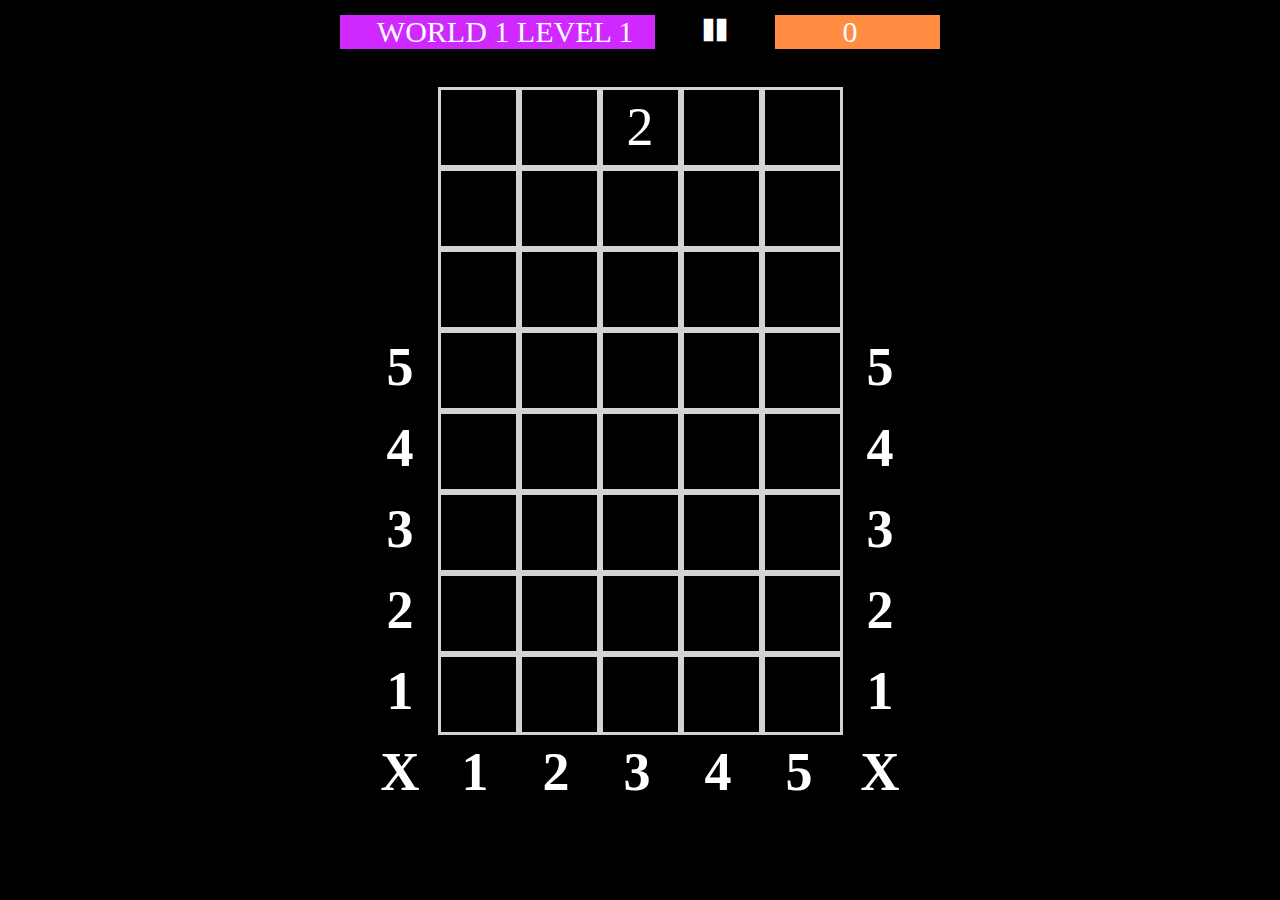
<file: www/index.html>
<!DOCTYPE html>
<html>
<head>
    <meta charset="utf-8">
    <meta name="viewport" content="user-scalable=no, width=device-width, initial-scale=1, maximum-scale=1">
    <title>Spider Math</title>
    <link rel="shortcut icon" href="favicon.ico">
    <link rel="stylesheet" href="Styles/css/Loading.css">
</head>
<body data-bind="globalInput: $root">

    <div id="loadingScreen" class="loadingScreen">
        <div class="appIcon">
            <img src="Assets/images/SpiderMath_240.png" />
        </div>
        <img src="Assets/images/mainLoader.gif" />
        <div>Loading...</div>
        <div id="loadingProgress"></div>
    </div>

    <div id="home" style="display: none">

        <!-- ko if: !shouldDisplayGame() -->
        <div class="main main-header">
            <h1>Spider Math</h1>
        </div>
        <!-- /ko -->

        <!-- <div class="debug debug-outline">
            <div class="debug debug-outline-outer">
                <div class="debug debug-outline-inner">
                    &nbsp;
                </div>
            </div>
        </div>-->

        <div id="content" class="main main-content">

            <!--MainContent-->
            <div id="adContainer"></div>

            <!-- Game Menu -->
            <!-- ko if: shouldDisplayGameMenu -->
            <div class="screen screen-gameMenu">

                <!-- ko if (menu().shouldDisplayUsers) -->
                <div class="menu menu-users">
                    <div class="info info-gameMenu" data-bind="fastclick: changeWorld">
                        <div class="commands commands-gameMenu">
                            <span class="icon icon-arrow-right"></span>
                        </div>
                        <span class="info info-user"><span data-bind="text: menu().currentUser"></span></span>
                    </div>
                    <div class="list list-users">
                        <ul data-bind="foreach: menu().users">
                            <li>
                                <div class="listItemContent listItemContent-user">
                                    <div class="user user-name" data-bind="fastclick: $root.menuChooseUser, visible: (!isEditing() && !isAddUser())">
                                        <span data-bind="text: user"></span>
                                        <div class="command command-edit">
                                            <span class="icon iconMedium iconNoBorder icon-pencil" data-bind="fastclick: $root.menuEditUser"></span>
                                        </div>
                                    </div>
                                    <div class="user user-edit" data-bind="visible: isEditing()">
                                        <input data-bind="value: user, event: {change:$root.menuEditUser_Change}" />
                                        <div class="command command-enter">
                                            <span class="icon icon-check" data-bind="fastclick: $root.menuEditUser_Change"></span>
                                        </div>
                                    </div>
                                    <div class="user user-addUser" data-bind="fastclick: $root.menuAddUser, visible: (isAddUser() && !isEditing())">
                                        <span>Add User</span>
                                    </div>
                                </div>
                            </li>

                        </ul>
                    </div>
                </div>
                <!-- /ko -->

                <!-- ko if (menu().shouldDisplayWorlds) -->
                <div class="menu menu-worlds">
                    <div class="info info-gameMenu" data-bind="fastclick: changeUser">
                        <div class="commands commands-gameMenu">
                            <span class="icon icon-arrow-left"></span>
                        </div>
                        <span class="info info-user" data-bind="text: menu().currentUser"></span>
                    </div>
                    <div class="list list-worlds">
                        <ul data-bind="foreach: menu().worlds">
                            <li class="listItem listItem-world" data-bind="fastclick: $root.menuChooseWorld, css: {listItemLock: isLocked()}">
                                <div class="listItemContent listItemContent-world">
                                    <div class="info info-worldNumber">
                                        <span data-bind="text: worldNumber"></span>
                                    </div>
                                    <div class="info info-stars">
                                        <span class="icon icon-star-whole"></span>
                                        <span data-bind="text: stars"></span><span>/</span><span data-bind="text: maxStars"></span>
                                    </div>
                                </div>
                            </li>
                        </ul>
                    </div>
                </div>
                <!-- /ko -->

                <!-- ko if (menu().shouldDisplayLevels) -->
                <div class="menu menu-levels">
                    <div class="info info-gameMenu" data-bind="fastclick: changeWorld">
                        <div class="commands commands-gameMenu">
                            <span class="icon icon-arrow-left"></span>
                        </div>
                        <span class="info info-world" data-bind="text: menu().currentWorld().worldNumber"></span>
                    </div>
                    <div class="list list-levels">
                        <ul data-bind="foreach: menu().currentWorld().levels">
                            <li class="listItem listItem-level" data-bind="fastclick: $root.menuChooseLevel, css: {listItemLock: isLocked()}">
                                <div class="listItemContent listItemContent-level">
                                    <div class="info info-levelNumber">
                                        <span data-bind="text: levelNumber"></span>
                                    </div>
                                    <div class="info info-stars">
                                        <span class="icon icon-star" data-bind="css: starsClass"></span>
                                    </div>
                                </div>
                            </li>
                        </ul>
                    </div>
                </div>
                <!-- /ko -->

            </div>
            <!-- /ko -->

            <!-- Game Over -->
            <!-- ko if: shouldDisplayGameOver -->

            <!-- ko if: shouldDisplayGameOver_ad -->
            <div class="screen screen-ad">
                <div class="appIcon">
                    <img src="Assets/images/SpiderMath_240.png" />
                </div>
                <!--<img src="Assets/images/mainLoader.gif" />-->
            </div>
            <!-- /ko -->

            <!-- ko if: shouldDisplayGameOver_normal -->
            <div class="screen screen-gameOver">

                <div class="info info-gameOver">
                    <div class="info info-gameOverMessage">
                        <span class="info-gameOverMessage-bad" data-bind="visible: !gameOverHasWon()">Defeated!</span>
                        <span class="info-gameOverMessage-good" data-bind="visible: gameOverHasWon()">Success!</span>
                    </div>
                    <div class="info info-stage">
                        <span class="stage stage-world"><span data-bind="text: world"></span></span>
                        <span class="stage stage-level"><span data-bind="text: level"></span></span>
                    </div>

                    <div class="info info-stars">
                        <span class="icon icon-star" data-bind="css: gameOverStarsClass"></span>
                    </div>

                    <div class="info info-score">
                        <span class="score score-scoreText">
                            <span id="Span1" data-bind="text: score"></span>
                        </span>
                    </div>

                </div>

                <div class="commands commands-gameOver">
                    <span class="icon icon-loop" data-bind="fastclick: handleLevelReplay"></span>
                    <span class="icon icon-list" data-bind="fastclick: handleLevelMenu"></span>
                    <span class="icon icon-arrow-right" data-bind="fastclick: handleLevelNext, visible:gameOverHasWon()"></span>
                </div>
            </div>
            <!-- /ko -->
            <!-- /ko -->

            <!-- Game -->
            <!-- ko if: shouldDisplayGame -->
            <div>

                <div class="screen screen-game">
                    <div class="info info-game">
                        <div class="commands commands-pauseButton">
                            <span class="icon icon-pause"></span>
                        </div>

                        <div class="info info-stage">
                            <span class="stage stage-world"><span data-bind="text: world"></span></span>
                            <span class="stage stage-level"><span data-bind="text: level"></span></span>
                        </div>

                        <div class="info info-score">
                            <span class="score score-scoreText">
                                <span id="score" data-bind="text: score"></span>
                            </span>
                        </div>
                    </div>


                    <div class="game game-numTable">
                        <div class="game-numTable-outer">
                            <div class="game-numTable-inner">
                                <table class="numTable" data-bind="foreach: board().rows">
                                    <tr class="numTableRow" data-bind="foreach: cells">
                                        <!-- ko if (isHeading) -->
                                        <td class="numTableCell numTableCell-heading" data-bind="css: cellClassName">
                                            <div class="numSquare numSquare-heading">
                                                <span data-bind="text: text, css: cellClassName"></span>
                                            </div>
                                        </td>
                                        <!-- /ko -->
                                        <!-- ko if (!isHeading) -->
                                        <td class="numTableCell numTableCell-value" data-bind="css: cellClassName">
                                            <div class="numSquare numSquare-value" data-bind="attr: {id: id}">
                                                <span data-bind="text:text, css: cellClassName, visible: !($root.isPaused())"></span>
                                            </div>
                                        </td>
                                        <!-- /ko -->
                                    </tr>
                                </table>
                            </div>
                        </div>
                    </div>

                    <div id="scoreChange" class="game game-scoreChange" data-bind="animScoreChange: scoreChange">
                        <span data-bind="text: scoreChange, css: scoreChangeClassName"></span>
                    </div>

                </div>

                <div class="screen screen-pause" data-bind="visible: isPaused">
                    <span class="info info-pause"></span>
                    <div class="commands commands-pause">
                        <span class="icon icon-play" data-bind="fastclick: handleLevelResume"></span>
                        <span class="icon icon-loop" data-bind="fastclick: handleLevelReplay"></span>
                        <span class="icon icon-list" data-bind="fastclick: handleLevelMenu"></span>
                    </div>
                </div>

            </div>
            <!-- /ko -->

            <div id="log" style="white-space: pre; text-transform: none">
            </div>
        </div>

        <!-- ko if: !shouldDisplayGame() -->
        <div class="main main-footer">
            <h4>&copy; Told - Rick & Matthew Love - 2014</h4>
        </div>
        <!-- /ko -->
    </div>

    <div id="test" style="display: none">
        <div>
            <h1>Greek Bible - Testing</h1>
        </div>
        <div>
            <div id="qunit">Please refresh to load the testing system.</div>
        </div>
        <div>
            <h4>&copy; Told - Rick & Matthew Love - 2014</h4>
        </div>
    </div>

    <script src="Scripts/ts/System/AppLoader.js"></script>

    <script type='text/javascript'>
        (function () {
            var pRemaining = 1.0;
            var pTrue = 0;

            var onProgress = function (p) {
                var divProgress = document.getElementById("loadingProgress");

                pTrue = p;
                var pAdjust = (p * pRemaining) + (1.0 - pRemaining);

                divProgress.textContent = (pAdjust * 100).toFixed(0) + "%";
            }

            // Auto progress
            var doAutoProgress = function () {
                if (pTrue < 1.0) {
                    pRemaining *= 0.99;
                    onProgress(pTrue);
                    setTimeout(doAutoProgress, 1000);
                }
            };

            doAutoProgress();

            // TESTING
            //return;

            // Loader
            Told.AppLoader.loadRequirements_Main(function () {
                // Ad Manager
                var minAds = 30;
                Told.Ads.init(minAds);

                // Auto Resize
                var w = 404;
                var h = 604;
                var fSize = 20;

                Told.AutoResize.Resizer.adjustScale(w, h, fSize);
                //$(window).resize(function () {
                //    Told.AutoResize.Resizer.adjustScale(w, h, fSize);
                //});
                window.onresize = function () {
                    Told.AutoResize.Resizer.adjustScale(w, h, fSize);
                };

                // Load View Model
                var viewModel = new Told.TableMath.UI.MainViewModel();
                ko.applyBindings(viewModel);

                window.mainViewModel = viewModel;

                // Remove loading screen
                document.getElementById("home").style.display = null;
                document.getElementById("loadingScreen").style.display = "none";

            }, onProgress);
        }());
    </script>

    <!-- Testing -->

    <script type='text/javascript'>

        if (location.href.indexOf("test") > 0) {
            Told.AppLoader.loadRequirements_Testing(function () {

                console.log("Loaded Test Framework");

                QUnit.config.autostart = false;
                QUnit.config.testTimeout = 5000;

                QUnit.load();

                QUnit.module("UnitTests");

                // Load Unit Tests first
                Told.AppLoader.loadRequirements_UnitTests(function () {

                    console.log("Loaded Unit Tests");

                    $(document).ready(function () {
                        //QUnit.load();
                        QUnit.start();
                    });
                });
            });
        }
    </script>

    <!-- Google Analytics -->
<!--    <script>
        (function (i, s, o, g, r, a, m) {
            i['GoogleAnalyticsObject'] = r; i[r] = i[r] || function () {
                (i[r].q = i[r].q || []).push(arguments)
            }, i[r].l = 1 * new Date(); a = s.createElement(o),
            m = s.getElementsByTagName(o)[0]; a.async = 1; a.src = g; m.parentNode.insertBefore(a, m)
        })(window, document, 'script', '//www.google-analytics.com/analytics.js', 'ga');

        ga('create', 'UA-51336565-2', { 'cookieDomain': 'none' });
        ga('send', 'pageview');
    </script>-->

    <!-- MoPub Web Ads -->
    <!--    <script type="text/javascript">
    mopub_ad_unit = "8ceb124bcbc64ca49f6852b451352445";
    mopub_ad_width = 320; // optional
    mopub_ad_height = 480; // optional
    mopub_keywords = "math education gradeschool children"; // optional

    </script>
    <script src="http://ads.mopub.com/js/client/mopub.js"></script>-->

</body>
</html>
</file>
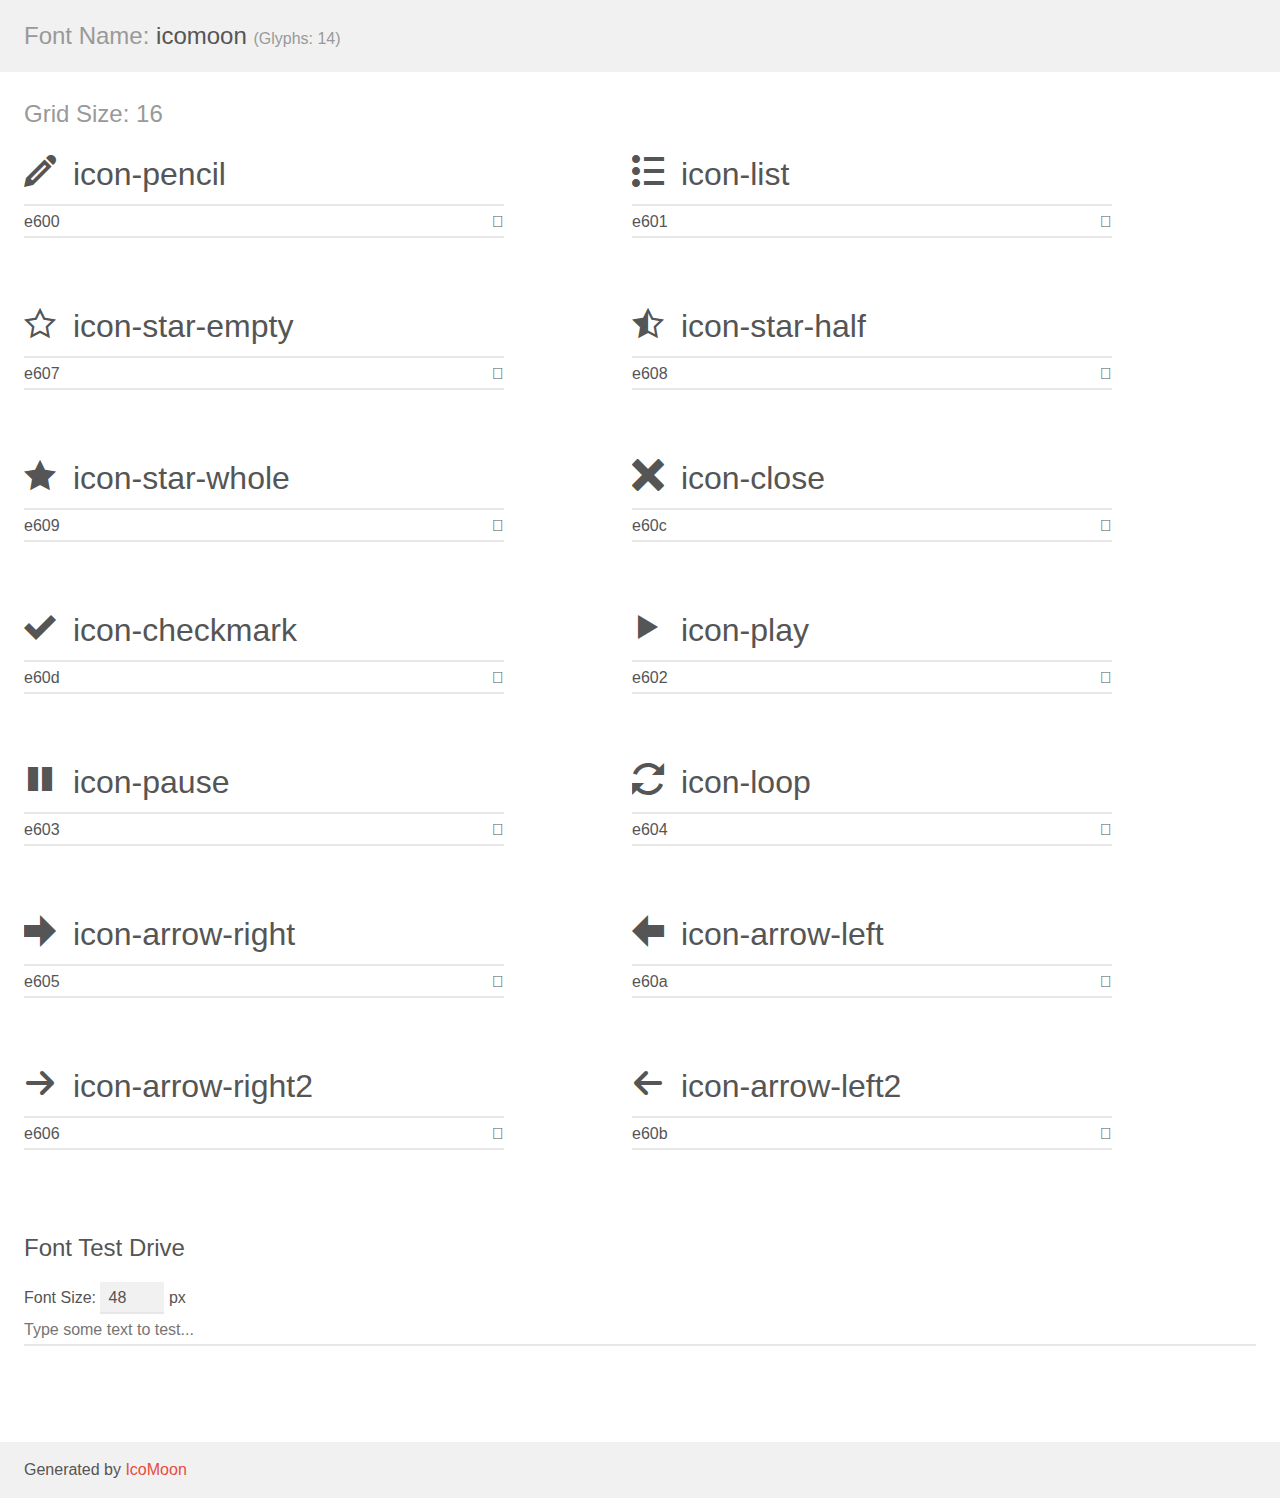
<file: Graphics/icons/demo.html>
<!doctype html>
<html>
<head>
	<meta charset="utf-8">
	<title>IcoMoon Demo</title>
	<meta name="description" content="An Icon Font Generated By IcoMoon.io">
	<meta name="viewport" content="width=device-width">
	<link rel="stylesheet" href="demo-files/demo.css">
	<link rel="stylesheet" href="style.css"></head>
<body>
	<div class="bgc1 clearfix">
		<h1 class="mhmm mvm"><span class="fgc1">Font Name:</span> icomoon <small class="fgc1">(Glyphs:&nbsp;14)</small></h1>
	</div>
	<div class="clearfix mhl ptl">
		<h1 class="mvm mtn bshadow fgc1">Grid Size: 16</h1>
		<div class="glyph fs1">
			<div class="clearfix bshadow0 pbs">
				<span class="icon-pencil"></span><span class="mls"> icon-pencil</span>
			</div>
			<fieldset class="fs0 size1of1 clearfix hidden-false">
				<input type="text" readonly value="e600" class="unit size1of2" />
				<input type="text" maxlength="1" readonly value="&#xe600;" class="unitRight size1of2 talign-right" />
			</fieldset>
			<div class="fs0 bshadow0 clearfix hidden-true">
				<span class="unit pvs fgc1">liga: </span>
				<input type="text" readonly value="" class="liga unitRight" />
			</div>
		</div>
		<div class="glyph fs1">
			<div class="clearfix bshadow0 pbs">
				<span class="icon-list"></span><span class="mls"> icon-list</span>
			</div>
			<fieldset class="fs0 size1of1 clearfix hidden-false">
				<input type="text" readonly value="e601" class="unit size1of2" />
				<input type="text" maxlength="1" readonly value="&#xe601;" class="unitRight size1of2 talign-right" />
			</fieldset>
			<div class="fs0 bshadow0 clearfix hidden-true">
				<span class="unit pvs fgc1">liga: </span>
				<input type="text" readonly value="" class="liga unitRight" />
			</div>
		</div>
		<div class="glyph fs1">
			<div class="clearfix bshadow0 pbs">
				<span class="icon-star-empty"></span><span class="mls"> icon-star-empty</span>
			</div>
			<fieldset class="fs0 size1of1 clearfix hidden-false">
				<input type="text" readonly value="e607" class="unit size1of2" />
				<input type="text" maxlength="1" readonly value="&#xe607;" class="unitRight size1of2 talign-right" />
			</fieldset>
			<div class="fs0 bshadow0 clearfix hidden-true">
				<span class="unit pvs fgc1">liga: </span>
				<input type="text" readonly value="" class="liga unitRight" />
			</div>
		</div>
		<div class="glyph fs1">
			<div class="clearfix bshadow0 pbs">
				<span class="icon-star-half"></span><span class="mls"> icon-star-half</span>
			</div>
			<fieldset class="fs0 size1of1 clearfix hidden-false">
				<input type="text" readonly value="e608" class="unit size1of2" />
				<input type="text" maxlength="1" readonly value="&#xe608;" class="unitRight size1of2 talign-right" />
			</fieldset>
			<div class="fs0 bshadow0 clearfix hidden-true">
				<span class="unit pvs fgc1">liga: </span>
				<input type="text" readonly value="" class="liga unitRight" />
			</div>
		</div>
		<div class="glyph fs1">
			<div class="clearfix bshadow0 pbs">
				<span class="icon-star-whole"></span><span class="mls"> icon-star-whole</span>
			</div>
			<fieldset class="fs0 size1of1 clearfix hidden-false">
				<input type="text" readonly value="e609" class="unit size1of2" />
				<input type="text" maxlength="1" readonly value="&#xe609;" class="unitRight size1of2 talign-right" />
			</fieldset>
			<div class="fs0 bshadow0 clearfix hidden-true">
				<span class="unit pvs fgc1">liga: </span>
				<input type="text" readonly value="" class="liga unitRight" />
			</div>
		</div>
		<div class="glyph fs1">
			<div class="clearfix bshadow0 pbs">
				<span class="icon-close"></span><span class="mls"> icon-close</span>
			</div>
			<fieldset class="fs0 size1of1 clearfix hidden-false">
				<input type="text" readonly value="e60c" class="unit size1of2" />
				<input type="text" maxlength="1" readonly value="&#xe60c;" class="unitRight size1of2 talign-right" />
			</fieldset>
			<div class="fs0 bshadow0 clearfix hidden-true">
				<span class="unit pvs fgc1">liga: </span>
				<input type="text" readonly value="" class="liga unitRight" />
			</div>
		</div>
		<div class="glyph fs1">
			<div class="clearfix bshadow0 pbs">
				<span class="icon-checkmark"></span><span class="mls"> icon-checkmark</span>
			</div>
			<fieldset class="fs0 size1of1 clearfix hidden-false">
				<input type="text" readonly value="e60d" class="unit size1of2" />
				<input type="text" maxlength="1" readonly value="&#xe60d;" class="unitRight size1of2 talign-right" />
			</fieldset>
			<div class="fs0 bshadow0 clearfix hidden-true">
				<span class="unit pvs fgc1">liga: </span>
				<input type="text" readonly value="" class="liga unitRight" />
			</div>
		</div>
		<div class="glyph fs1">
			<div class="clearfix bshadow0 pbs">
				<span class="icon-play"></span><span class="mls"> icon-play</span>
			</div>
			<fieldset class="fs0 size1of1 clearfix hidden-false">
				<input type="text" readonly value="e602" class="unit size1of2" />
				<input type="text" maxlength="1" readonly value="&#xe602;" class="unitRight size1of2 talign-right" />
			</fieldset>
			<div class="fs0 bshadow0 clearfix hidden-true">
				<span class="unit pvs fgc1">liga: </span>
				<input type="text" readonly value="" class="liga unitRight" />
			</div>
		</div>
		<div class="glyph fs1">
			<div class="clearfix bshadow0 pbs">
				<span class="icon-pause"></span><span class="mls"> icon-pause</span>
			</div>
			<fieldset class="fs0 size1of1 clearfix hidden-false">
				<input type="text" readonly value="e603" class="unit size1of2" />
				<input type="text" maxlength="1" readonly value="&#xe603;" class="unitRight size1of2 talign-right" />
			</fieldset>
			<div class="fs0 bshadow0 clearfix hidden-true">
				<span class="unit pvs fgc1">liga: </span>
				<input type="text" readonly value="" class="liga unitRight" />
			</div>
		</div>
		<div class="glyph fs1">
			<div class="clearfix bshadow0 pbs">
				<span class="icon-loop"></span><span class="mls"> icon-loop</span>
			</div>
			<fieldset class="fs0 size1of1 clearfix hidden-false">
				<input type="text" readonly value="e604" class="unit size1of2" />
				<input type="text" maxlength="1" readonly value="&#xe604;" class="unitRight size1of2 talign-right" />
			</fieldset>
			<div class="fs0 bshadow0 clearfix hidden-true">
				<span class="unit pvs fgc1">liga: </span>
				<input type="text" readonly value="" class="liga unitRight" />
			</div>
		</div>
		<div class="glyph fs1">
			<div class="clearfix bshadow0 pbs">
				<span class="icon-arrow-right"></span><span class="mls"> icon-arrow-right</span>
			</div>
			<fieldset class="fs0 size1of1 clearfix hidden-false">
				<input type="text" readonly value="e605" class="unit size1of2" />
				<input type="text" maxlength="1" readonly value="&#xe605;" class="unitRight size1of2 talign-right" />
			</fieldset>
			<div class="fs0 bshadow0 clearfix hidden-true">
				<span class="unit pvs fgc1">liga: </span>
				<input type="text" readonly value="" class="liga unitRight" />
			</div>
		</div>
		<div class="glyph fs1">
			<div class="clearfix bshadow0 pbs">
				<span class="icon-arrow-left"></span><span class="mls"> icon-arrow-left</span>
			</div>
			<fieldset class="fs0 size1of1 clearfix hidden-false">
				<input type="text" readonly value="e60a" class="unit size1of2" />
				<input type="text" maxlength="1" readonly value="&#xe60a;" class="unitRight size1of2 talign-right" />
			</fieldset>
			<div class="fs0 bshadow0 clearfix hidden-true">
				<span class="unit pvs fgc1">liga: </span>
				<input type="text" readonly value="" class="liga unitRight" />
			</div>
		</div>
		<div class="glyph fs1">
			<div class="clearfix bshadow0 pbs">
				<span class="icon-arrow-right2"></span><span class="mls"> icon-arrow-right2</span>
			</div>
			<fieldset class="fs0 size1of1 clearfix hidden-false">
				<input type="text" readonly value="e606" class="unit size1of2" />
				<input type="text" maxlength="1" readonly value="&#xe606;" class="unitRight size1of2 talign-right" />
			</fieldset>
			<div class="fs0 bshadow0 clearfix hidden-true">
				<span class="unit pvs fgc1">liga: </span>
				<input type="text" readonly value="" class="liga unitRight" />
			</div>
		</div>
		<div class="glyph fs1">
			<div class="clearfix bshadow0 pbs">
				<span class="icon-arrow-left2"></span><span class="mls"> icon-arrow-left2</span>
			</div>
			<fieldset class="fs0 size1of1 clearfix hidden-false">
				<input type="text" readonly value="e60b" class="unit size1of2" />
				<input type="text" maxlength="1" readonly value="&#xe60b;" class="unitRight size1of2 talign-right" />
			</fieldset>
			<div class="fs0 bshadow0 clearfix hidden-true">
				<span class="unit pvs fgc1">liga: </span>
				<input type="text" readonly value="" class="liga unitRight" />
			</div>
		</div>
	</div>

	<!--[if gt IE 8]><!-->
	<div class="mhl clearfix mbl">
		<h1>Font Test Drive</h1>
		<label>
			Font Size: <input id="fontSize" type="number" class="textbox0 mbm"
			min="8" value="48" />
			px
		</label>
		<input id="testText" type="text" class="phl size1of1 mvl"
		placeholder="Type some text to test..." value=""/>
		</label>
		<div id="testDrive" class="icon-">&nbsp;
		</div>
	</div>
	<!--<![endif]-->
	<div class="bgc1 clearfix">
		<p class="mhl">Generated by <a href="http://icomoon.io/app">IcoMoon</a></p>
	</div>

	<script src="demo-files/demo.js"></script>
</body>
</html>
</file>
<file: www/Styles/css/Loading.css>
﻿body {
    background-color:black;
}

.loadingScreen {
    margin: 0;
    padding: 0px;
    text-align: center;
    line-height: 1.3;
    font-family: sans-serif;
    /*color: #333;
    text-shadow: 0 1px 0 #f3f3f3;*/
    color:#ccc;
    font-size: 18px;
    font-weight: normal;
    letter-spacing: 0.2em;
}

.appIcon {
    padding-top: 10px;
}
</file>
<file: Graphics/icons/demo-files/demo.css>
body {
	padding: 0;
	margin: 0;
	font-family: sans-serif;
	font-size: 1em;
	line-height: 1.5;
	color: #555;
	background: #fff;
}
h1 {
	font-size: 1.5em;
	font-weight: normal;
}
small {
	font-size: .66666667em;
}
a {
	color: #e74c3c;
	text-decoration: none;
}
a:hover, a:focus {
	box-shadow: 0 1px #e74c3c;
}
.bshadow0, input {
	box-shadow: inset 0 -2px #e7e7e7;
}
input:hover {
	box-shadow: inset 0 -2px #ccc;
}
input, fieldset {
	font-size: 1em;
	margin: 0;
	padding: 0;
	border: 0;
}
input {
	color: inherit;
	line-height: 1.5;
	height: 1.5em;
	padding: .25em 0;
}
input:focus {
	outline: none;
	box-shadow: inset 0 -2px #449fdb;
}
.glyph {
	font-size: 16px;
	width: 15em;
	padding-bottom: 1em;
	margin-right: 4em;
	margin-bottom: 1em;
	float: left;
	overflow: hidden;
}
.liga {
	width: 80%;
	width: calc(100% - 2.5em);
}
.talign-right {
	text-align: right;
}
.talign-center {
	text-align: center;
}
.bgc1 {
	background: #f1f1f1;
}
.fgc1 {
	color: #999;
}
.fgc0 {
	color: #000;
}
p {
	margin-top: 1em;
	margin-bottom: 1em;
}
.mvm {
	margin-top: .75em;
	margin-bottom: .75em;
}
.mtn {
	margin-top: 0;
}
.mtl, .mal {
	margin-top: 1.5em;
}
.mbl, .mal {
	margin-bottom: 1.5em;
}
.mal, .mhl {
	margin-left: 1.5em;
	margin-right: 1.5em;
}
.mhmm {
	margin-left: 1em;
	margin-right: 1em;
}
.mls {
	margin-left: .25em;
}
.ptl {
	padding-top: 1.5em;
}
.pbs, .pvs {
	padding-bottom: .25em;
}
.pvs, .pts {
	padding-top: .25em;
}
.clearfix {
	zoom: 1;
}
.unit {
	float: left;
}
.unitRight {
	float: right;
}
.size1of2 {
	width: 50%;
}
.size1of1 {
	width: 100%;
}
.clearfix:before, .clearfix:after {
	content: " ";
	display: table;
}
.clearfix:after {
	clear: both;
}
.hidden-true {
	display: none;
}
.textbox0 {
	width: 3em;
	background: #f1f1f1;
	padding: .25em .5em;
	line-height: 1.5;
	height: 1.5em;
}
#testDrive {
	padding-top: 24px;
}
.fs0 {
	font-size: 16px;
}
.fs1 {
	font-size: 32px;
}
</file>
<file: Graphics/icons/style.css>
@font-face {
	font-family: 'icomoon';
	src:url('fonts/icomoon.eot?-dzrv15');
	src:url('fonts/icomoon.eot?#iefix-dzrv15') format('embedded-opentype'),
		url('fonts/icomoon.woff?-dzrv15') format('woff'),
		url('fonts/icomoon.ttf?-dzrv15') format('truetype'),
		url('fonts/icomoon.svg?-dzrv15#icomoon') format('svg');
	font-weight: normal;
	font-style: normal;
}

[class^="icon-"], [class*=" icon-"] {
	font-family: 'icomoon';
	speak: none;
	font-style: normal;
	font-weight: normal;
	font-variant: normal;
	text-transform: none;
	line-height: 1;

	/* Better Font Rendering =========== */
	-webkit-font-smoothing: antialiased;
	-moz-osx-font-smoothing: grayscale;
}

.icon-pencil:before {
	content: "\e600";
}
.icon-list:before {
	content: "\e601";
}
.icon-star-empty:before {
	content: "\e607";
}
.icon-star-half:before {
	content: "\e608";
}
.icon-star-whole:before {
	content: "\e609";
}
.icon-close:before {
	content: "\e60c";
}
.icon-checkmark:before {
	content: "\e60d";
}
.icon-play:before {
	content: "\e602";
}
.icon-pause:before {
	content: "\e603";
}
.icon-loop:before {
	content: "\e604";
}
.icon-arrow-right:before {
	content: "\e605";
}
.icon-arrow-left:before {
	content: "\e60a";
}
.icon-arrow-right2:before {
	content: "\e606";
}
.icon-arrow-left2:before {
	content: "\e60b";
}
</file>
